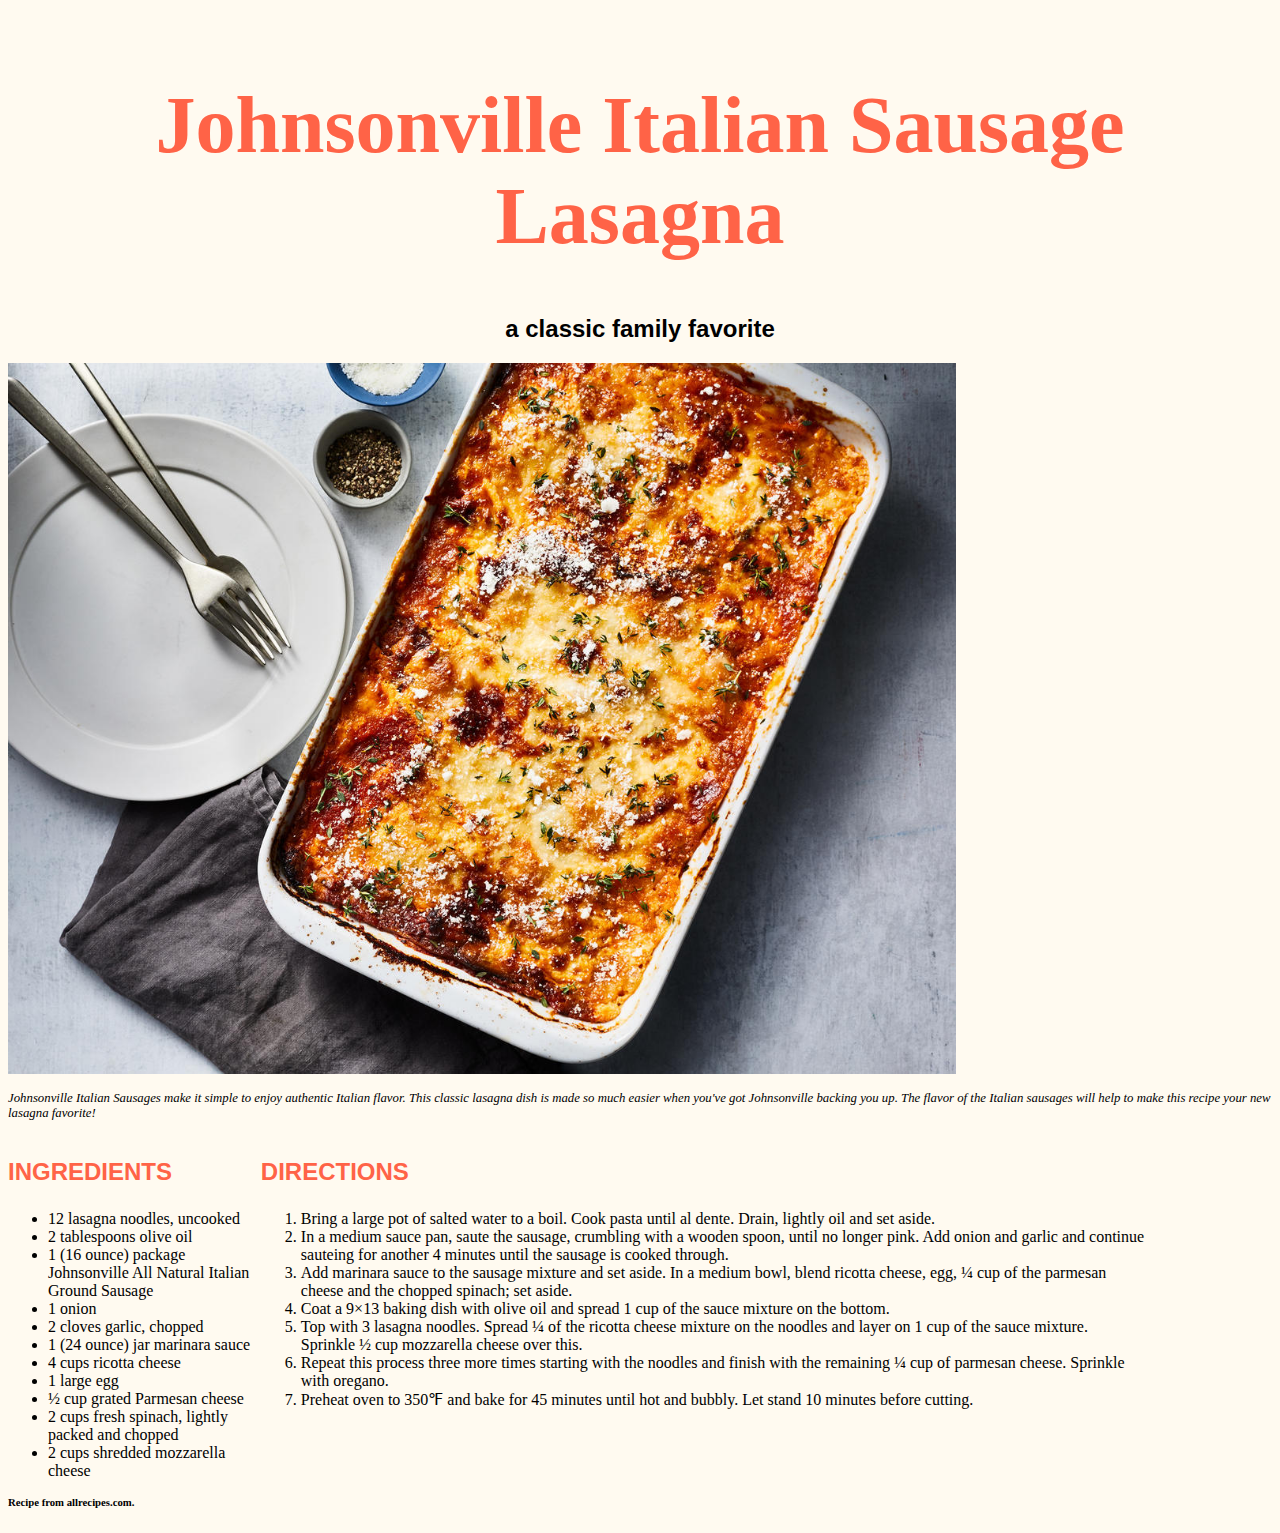
<file: grc338/lasagna/index.html>
<!doctype html>
<html>

<head>
	<meta charset="UTF-8">
	<meta name="viewport" content="width=device-width, initial-scale=1">
	<link rel="stylesheet" type="text/css" href="lasagnastyle.css" />
    <title>Johnsonville Italian Sausage Lasagna</title>
</head>
     
<body>

<div class="container">

		<header>

					<h1>Johnsonville Italian Sausage Lasagna</h1>

					<h2>A classic family favorite</h2>

		</header>
		
		<div class="intro">
		
				<div class="introimage">
						<img src="lasagna.jpg" alt="Lasagna on a plate.">
				</div>
						
				<p>Johnsonville Italian Sausages make it simple to enjoy authentic Italian flavor. This classic lasagna dish is made so much easier when you've got Johnsonville backing you up. The flavor of the Italian sausages will help to make this recipe your new lasagna favorite!</p>
    
    	</div><!--intro-->
    	
    	<div class="maincontent">
		
				<div class="ingredients">  
						<h3>Ingredients</h3>
						<ul>
								<li>12 lasagna noodles, uncooked</li>
								<li>2 tablespoons olive oil</li>
								<li>1 (16 ounce) package Johnsonville All Natural Italian Ground Sausage</li>
								<li>1 onion</li>
								<li>2 cloves garlic, chopped</li>
								<li>1 (24 ounce) jar marinara sauce</li>
								<li>4 cups ricotta cheese</li>
								<li>1 large egg</li>
								<li>&frac12; cup grated Parmesan cheese</li>
								<li>2 cups fresh spinach, lightly packed and chopped</li>
								<li>2 cups shredded mozzarella cheese</li>
						</ul>
				</div><!--ingredients-->

				<div class="directions">  

						<h3>Directions</h3>
						<ol>
								<li>Bring a large pot of salted water to a boil. Cook pasta until al dente. Drain, lightly oil and set aside.</li>
								<li>In a medium sauce pan, saute the sausage, crumbling with a wooden spoon, until no longer pink. Add onion and garlic and continue sauteing for another 4 minutes until the sausage is cooked through.</li>
								<li>Add marinara sauce to the sausage mixture and set aside. In a medium bowl, blend ricotta cheese, egg, &frac14; cup of the parmesan cheese and the chopped spinach; set aside.</li>
								<li>Coat a 9&times;13 baking dish with olive oil and spread 1 cup of the sauce mixture on the bottom.</li>
								<li>Top with 3 lasagna noodles. Spread &frac14; of the ricotta cheese mixture on the noodles and layer on 1 cup of the sauce mixture. Sprinkle &frac12; cup mozzarella cheese over this.</li>
								<li>Repeat this process three more times starting with the noodles and finish with the remaining &frac14; cup of parmesan cheese. Sprinkle with oregano.</li>
								<li>Preheat oven to 350&#8457; and bake for 45 minutes until hot and bubbly. Let stand 10 minutes before cutting.</li>
						</ol>
        	    </div><!--directions-->
    
    	</div><!--maincontent-->

	   <footer>    
		  <h6>Recipe from allrecipes.com.</h6>

	  </footer>  

</div><!--container-->
</body>     
</html>
</file>
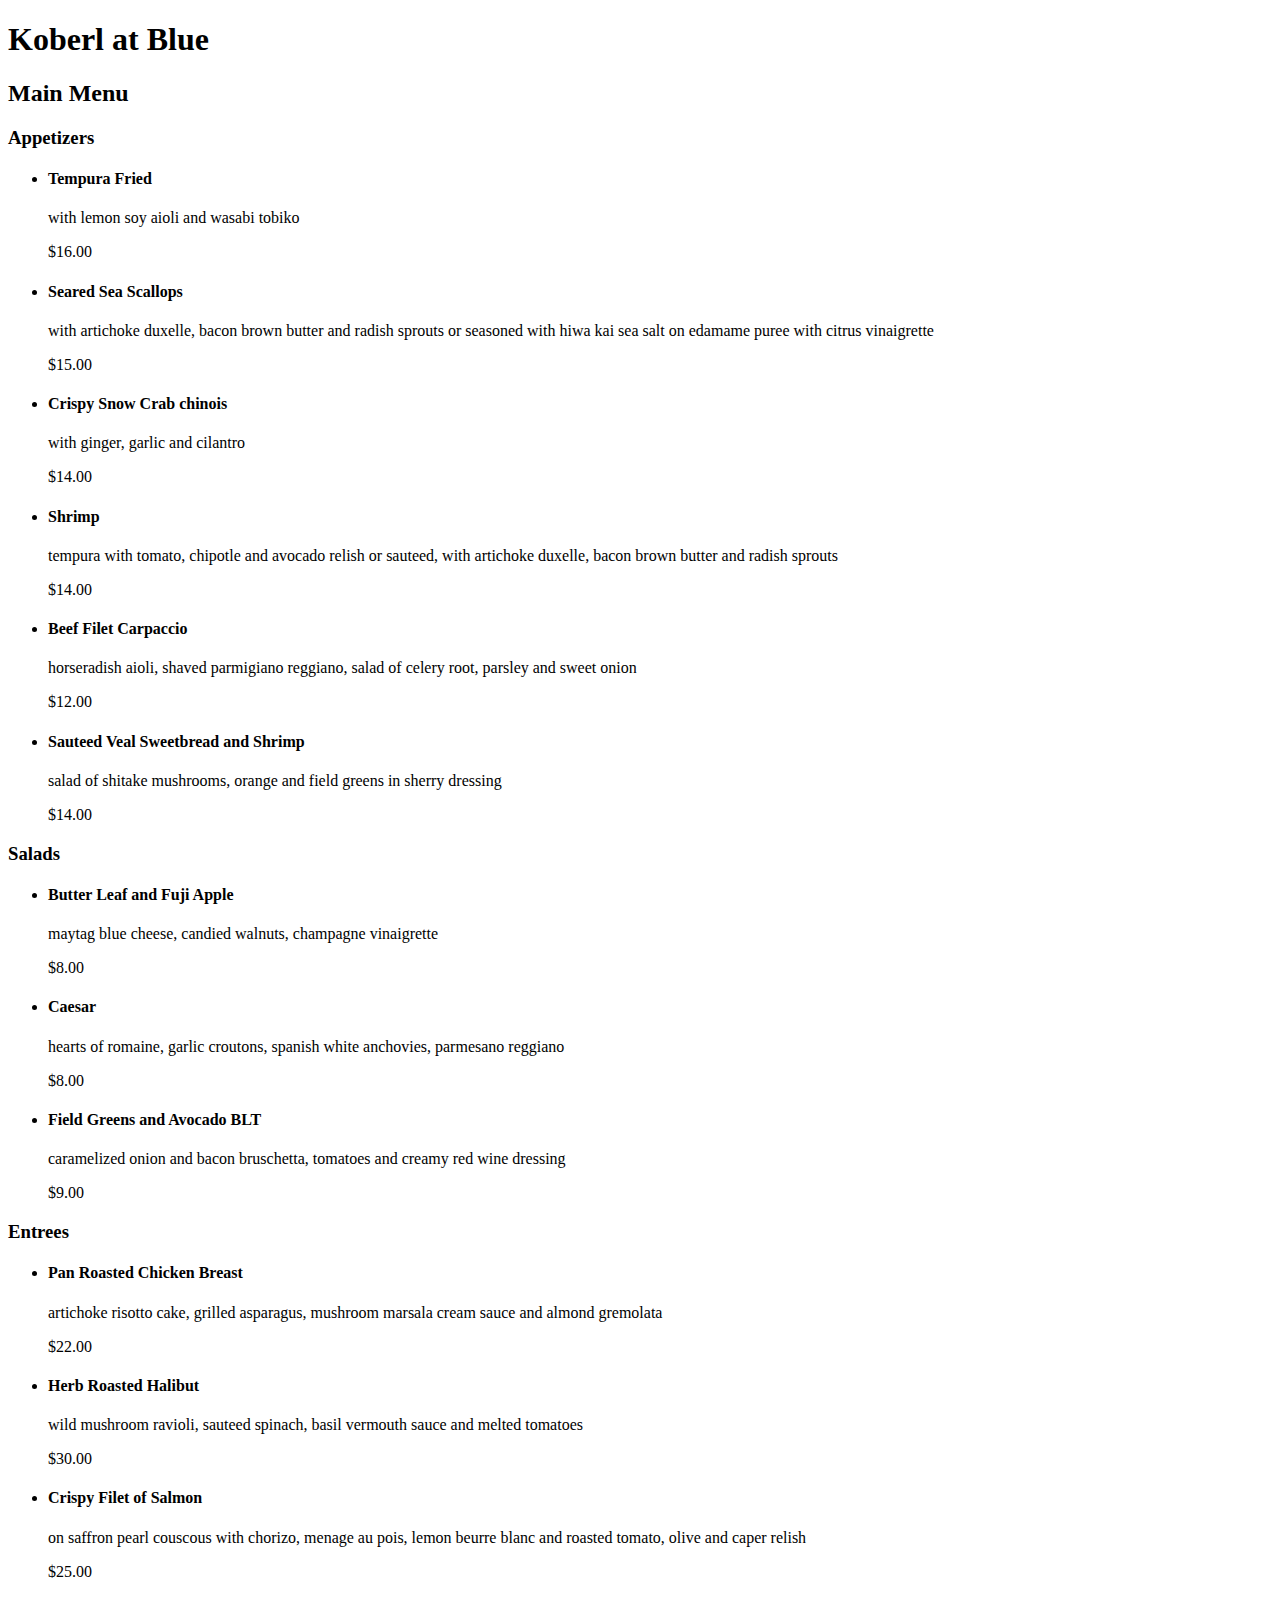
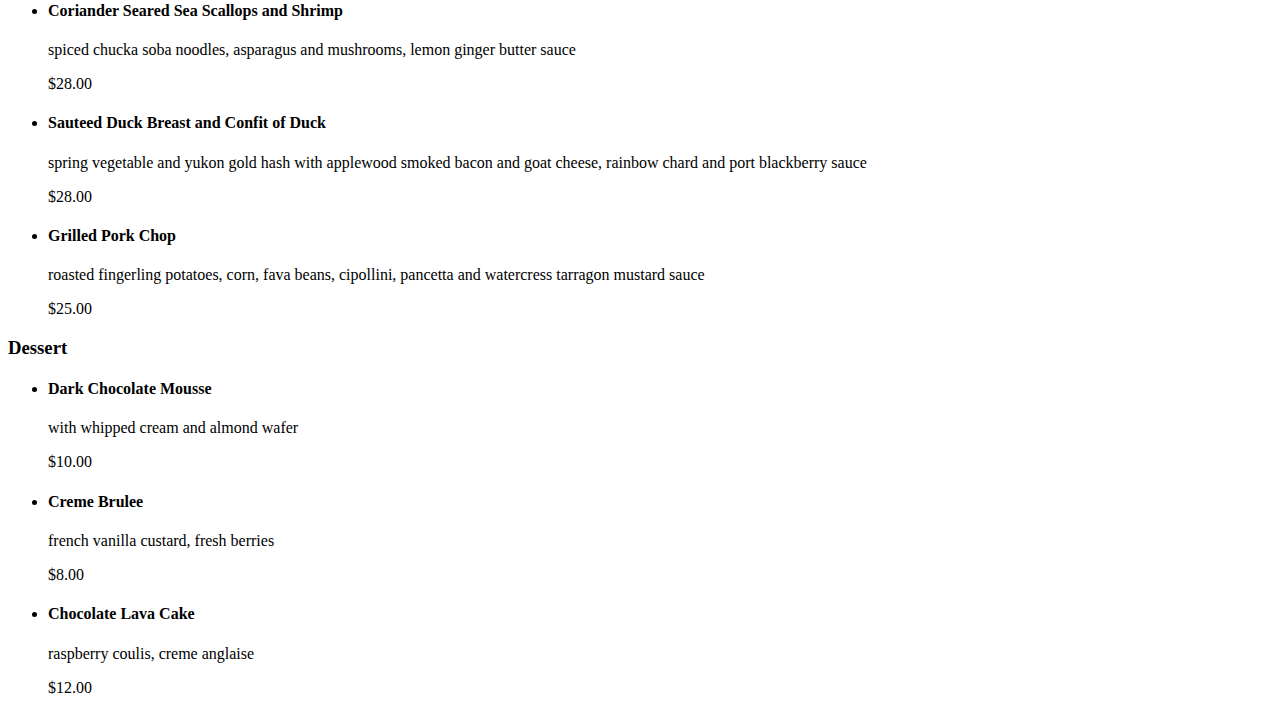
<file: grc338/restaurantmenu/index.html>
<!DOCTYPE HTML>

<html>

<head>
    <title> Restaurant Menu </title>

    <body>

        <h1>Koberl at Blue</h1>

        <h2>Main Menu</h2>

        <h3>Appetizers</h3>

        <ul>
            <li>

                <h4>Tempura Fried</h4>
                <p>with lemon soy aioli and wasabi tobiko</p>
                <p>$16.00</p>
            </li>
            <li>

                <h4>Seared Sea Scallops</h4>

                <p>with artichoke duxelle, bacon brown butter and radish sprouts or seasoned with hiwa kai sea salt on edamame puree with citrus vinaigrette</p>
                <p>$15.00</p>
            </li>
            <li>
                <h4>Crispy Snow Crab chinois</h4>

                <p>with ginger, garlic and cilantro</p>
                <p>$14.00</p>
            </li>
            <li>
                <h4>Shrimp</h4>

                <p>tempura with tomato, chipotle and avocado relish or sauteed, with artichoke duxelle, bacon brown butter and radish sprouts</p>
                <p>$14.00</p>
            </li>
            <li>
                <h4>Beef Filet Carpaccio</h4>

                <p>horseradish aioli, shaved parmigiano reggiano, salad of celery root, parsley and sweet onion</p>
                <p>$12.00</p>
            </li>
            <li>

                <h4>Sauteed Veal Sweetbread and Shrimp</h4>

                <p>salad of shitake mushrooms, orange and field greens in sherry dressing</p>

                <p>$14.00</p>
            </li>
        </ul>

        <h3>Salads</h3>
        <ul>
            <li>
                <h4>Butter Leaf and Fuji Apple</h4>

                <p>maytag blue cheese, candied walnuts, champagne vinaigrette</p>
                <p>$8.00</p>
            </li>
            <li>

                <h4>Caesar</h4>

                <p>hearts of romaine, garlic croutons, spanish white anchovies, parmesano reggiano</p>
                <p>$8.00</p>
            </li>
            <li>
                <h4>Field Greens and Avocado BLT</h4>

                <p>caramelized onion and bacon bruschetta, tomatoes and creamy red wine dressing
                </p>
                <p>$9.00</p>
            </li>
        </ul>

        <h3>Entrees</h3>
        <ul>
            <li>
                <h4>Pan Roasted Chicken Breast</h4>

                <p>artichoke risotto cake, grilled asparagus, mushroom marsala cream sauce and almond gremolata</p>
                <p>$22.00</p>
            </li>
            <li>
                <h4>Herb Roasted Halibut</h4>
                <p>wild mushroom ravioli, sauteed spinach, basil vermouth sauce and melted tomatoes</p>
                <p>$30.00</p>
            </li>
            <li>
                <h4>Crispy Filet of Salmon</h4>
                <p>on saffron pearl couscous with chorizo, menage au pois, lemon beurre blanc and roasted tomato, olive and caper relish</p>
                <p>$25.00</p>
            </li>
            <li>
                <h4>Coriander Seared Sea Scallops and Shrimp</h4>
                <p>spiced chucka soba noodles, asparagus and mushrooms, lemon ginger butter sauce</p>
                <p>$28.00</p>
            </li>
            <li>

                <h4>Sauteed Duck Breast and Confit of Duck</h4>

                <p>spring vegetable and yukon gold hash with applewood smoked bacon and goat cheese, rainbow chard and port blackberry sauce</p>
                <p>$28.00</p>

            </li>
            <li>
                <h4>Grilled Pork Chop</h4>

                <p>roasted fingerling potatoes, corn, fava beans, cipollini, pancetta and watercress tarragon mustard sauce</p>
                <p>$25.00</p>
            </li>
        </ul>

        <h3>Dessert</h3>
        <ul>
            <li>

                <h4>Dark Chocolate Mousse</h4>
                <p>with whipped cream and almond wafer</p>
                <p>$10.00</p>
            </li>
            <li>
                <h4>Creme Brulee</h4>
                <p>french vanilla custard, fresh berries</p>
                <p>$8.00</p>
            </li>
            <li>
                <h4>Chocolate Lava Cake</h4>
                <p>raspberry coulis, creme anglaise</p>
                <p>$12.00</p>
            </li>
        </ul>

    </body>

</head>

</html>
</file>
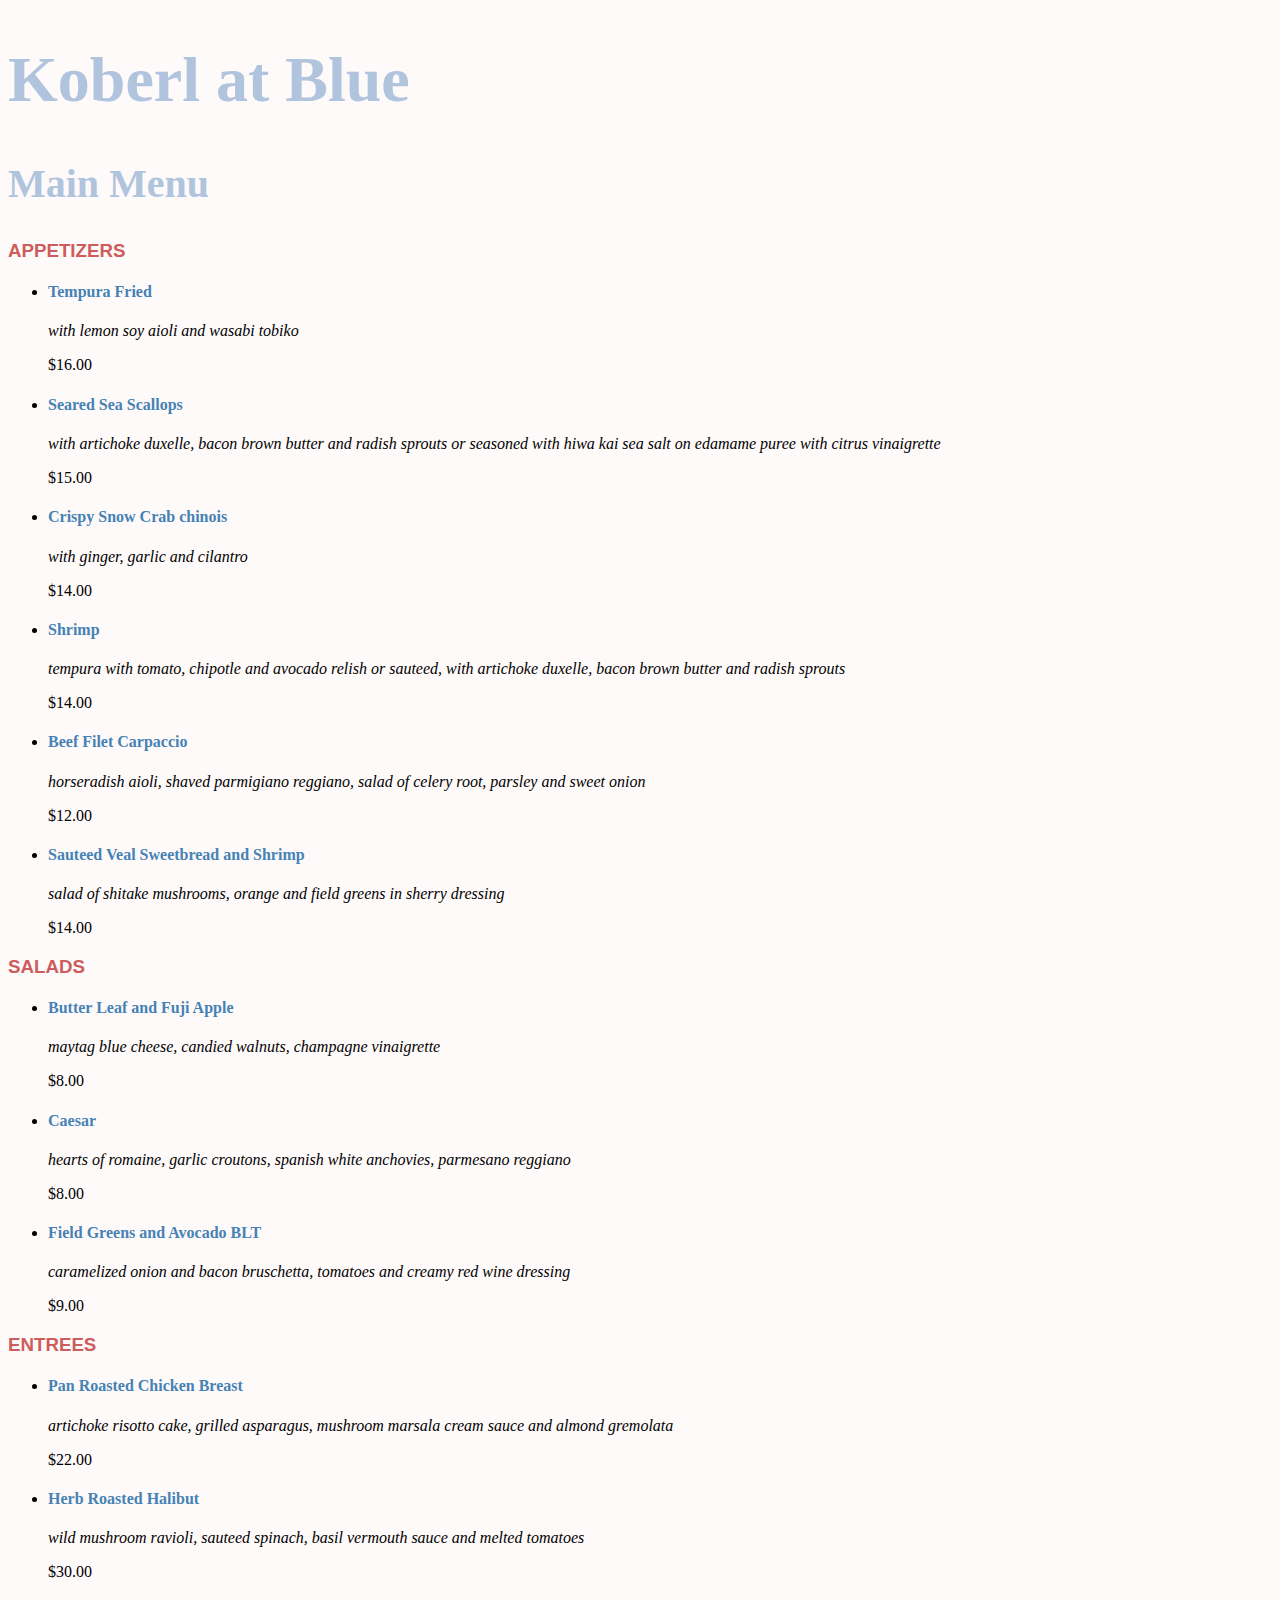
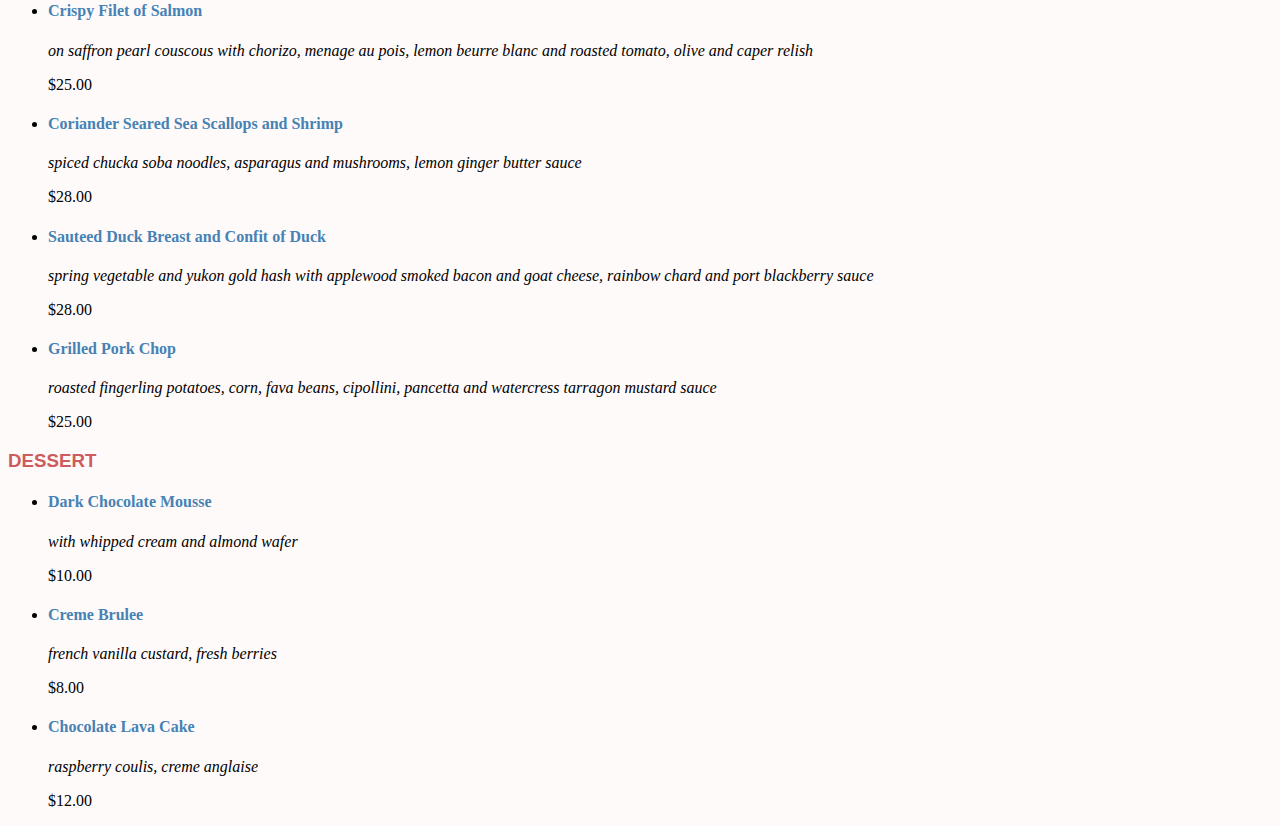
<file: grc338/restaurantmenucss/index.html>
<!DOCTYPE HTML>

<html>

<head>
    <meta name="viewport" content="width=device‑width, initial‑scale=1.0">
<link rel="stylesheet" type="text/css" href="style.css">
	<title> Restaurant Menu </title>
</head>

<body>

    <h1>Koberl at Blue</h1>

    <h2>Main Menu</h2>

    <h3>Appetizers</h3>

    <ul>
        <li>

            <h4>Tempura Fried</h4>
            <p><span class="description">with lemon soy aioli and wasabi tobiko</span></p>
            <p>$16.00</p>
        </li>
        <li>

            <h4>Seared Sea Scallops</h4>

            <p><span class="description">with artichoke duxelle, bacon brown butter and radish sprouts or seasoned with hiwa kai sea salt on edamame puree with citrus vinaigrette</span></p>
            <p>$15.00</p>
        </li>
        <li>
            <h4>Crispy Snow Crab chinois</h4>

            <p><span class="description">with ginger, garlic and cilantro</span></p>
            <p>$14.00</p>
        </li>
        <li>
            <h4>Shrimp</h4>

            <p><span class="description">tempura with tomato, chipotle and avocado relish or sauteed, with artichoke duxelle, bacon brown butter and radish sprouts</span></p>
            <p>$14.00</p>
        </li>
        <li>
            <h4>Beef Filet Carpaccio</h4>

            <p><span class="description">horseradish aioli, shaved parmigiano reggiano, salad of celery root, parsley and sweet onion</span></p>
            <p>$12.00</p>
        </li>
        <li>

            <h4>Sauteed Veal Sweetbread and Shrimp</h4>

            <p><span class="description">salad of shitake mushrooms, orange and field greens in sherry dressing</span></p>

            <p>$14.00</p>
        </li>
    </ul>

    <h3>Salads</h3>
    <ul>
        <li>
            <h4>Butter Leaf and Fuji Apple</h4>

            <p><span class="description">maytag blue cheese, candied walnuts, champagne vinaigrette</span></p>
            <p>$8.00</p>
        </li>
        <li>

            <h4>Caesar</h4>

            <p><span class="description">hearts of romaine, garlic croutons, spanish white anchovies, parmesano reggiano</span></p>
            <p>$8.00</p>
        </li>
        <li>
            <h4>Field Greens and Avocado BLT</h4>

            <p><span class="description">caramelized onion and bacon bruschetta, tomatoes and creamy red wine dressing</span>
            </p>
            <p>$9.00</p>
        </li>
    </ul>

    <h3>Entrees</h3>
    <ul>
        <li>
            <h4>Pan Roasted Chicken Breast</h4>

            <p><span class="description">artichoke risotto cake, grilled asparagus, mushroom marsala cream sauce and almond gremolata</span></p>
            <p>$22.00</p>
        </li>
        <li>
            <h4>Herb Roasted Halibut</h4>
            <p><span class="description">wild mushroom ravioli, sauteed spinach, basil vermouth sauce and melted tomatoes</span></p>
            <p>$30.00</p>
        </li>
        <li>
            <h4>Crispy Filet of Salmon</h4>
            <p><span class="description">on saffron pearl couscous with chorizo, menage au pois, lemon beurre blanc and roasted tomato, olive and caper relish</span></p>
            <p>$25.00</p>
        </li>
        <li>
            <h4>Coriander Seared Sea Scallops and Shrimp</h4>
            <p><span class="description">spiced chucka soba noodles, asparagus and mushrooms, lemon ginger butter sauce</span></p>
            <p>$28.00</p>
        </li>
        <li>

            <h4>Sauteed Duck Breast and Confit of Duck</h4>

            <p><span class="description">spring vegetable and yukon gold hash with applewood smoked bacon and goat cheese, rainbow chard and port blackberry sauce</span></p>
            <p>$28.00</p>

        </li>
        <li>
            <h4>Grilled Pork Chop</h4>

            <p><span class="description">roasted fingerling potatoes, corn, fava beans, cipollini, pancetta and watercress tarragon mustard sauce</span></p>
            <p>$25.00</p>
        </li>
    </ul>

    <h3>Dessert</h3>
    <ul>
        <li>

            <h4>Dark Chocolate Mousse</h4>
            <p><span class="description">with whipped cream and almond wafer</span></p>
            <p>$10.00</p>
        </li>
        <li>
            <h4>Creme Brulee</h4>
            <p><span class="description">french vanilla custard, fresh berries</span></p>
            <p>$8.00</p>
        </li>
        <li>
            <h4>Chocolate Lava Cake</h4>
            <p><span class="description">raspberry coulis, creme anglaise</span></p>
            <p>$12.00</p>
        </li>
    </ul>

</body>

</html>
</file>
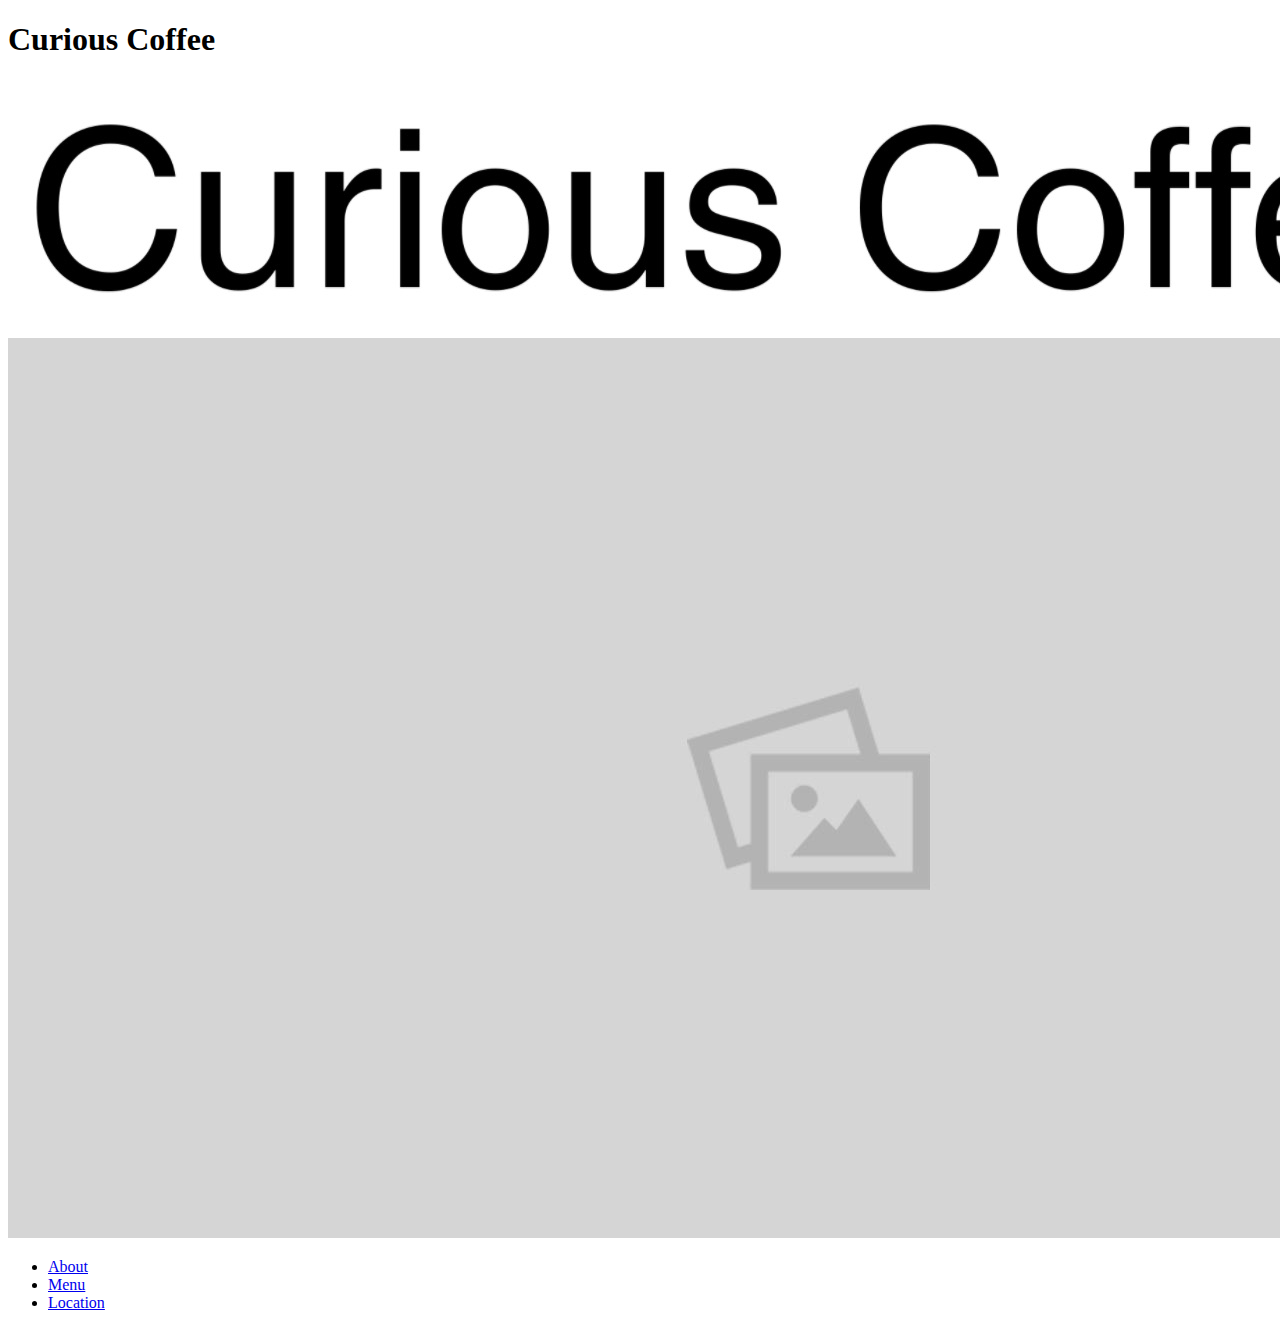
<file: grc338/website-content-hierarchy/index.html>
<!DOCTYPE html>
<html>
    <head>
        <meta charset="UTF-8" />
        <meta name="viewport" content="width=device-width, initial-scale=1" />
        <link rel="stylesheet" type="text/css" href="style.css" />
        <title>Curious Coffee</title>
    </head>
    <body>
        <header>
            <h1>Curious Coffee</h1>
            <a href="home.html"><img src="curiouscoffeelogo.jpg" /></a>
            <img src="interior.jpg" alt="main room inside Curious Coffee looking from the entrance door." />
            <nav>
                <ul>
                    <li><a href="about.html">About</a></li>
                    <li><a href="menu.html">Menu</a></li>
                    <li><a href="location.html">Location</a></li>
                </ul>
            </nav>
        </header>
    </body>
</html>
</file>
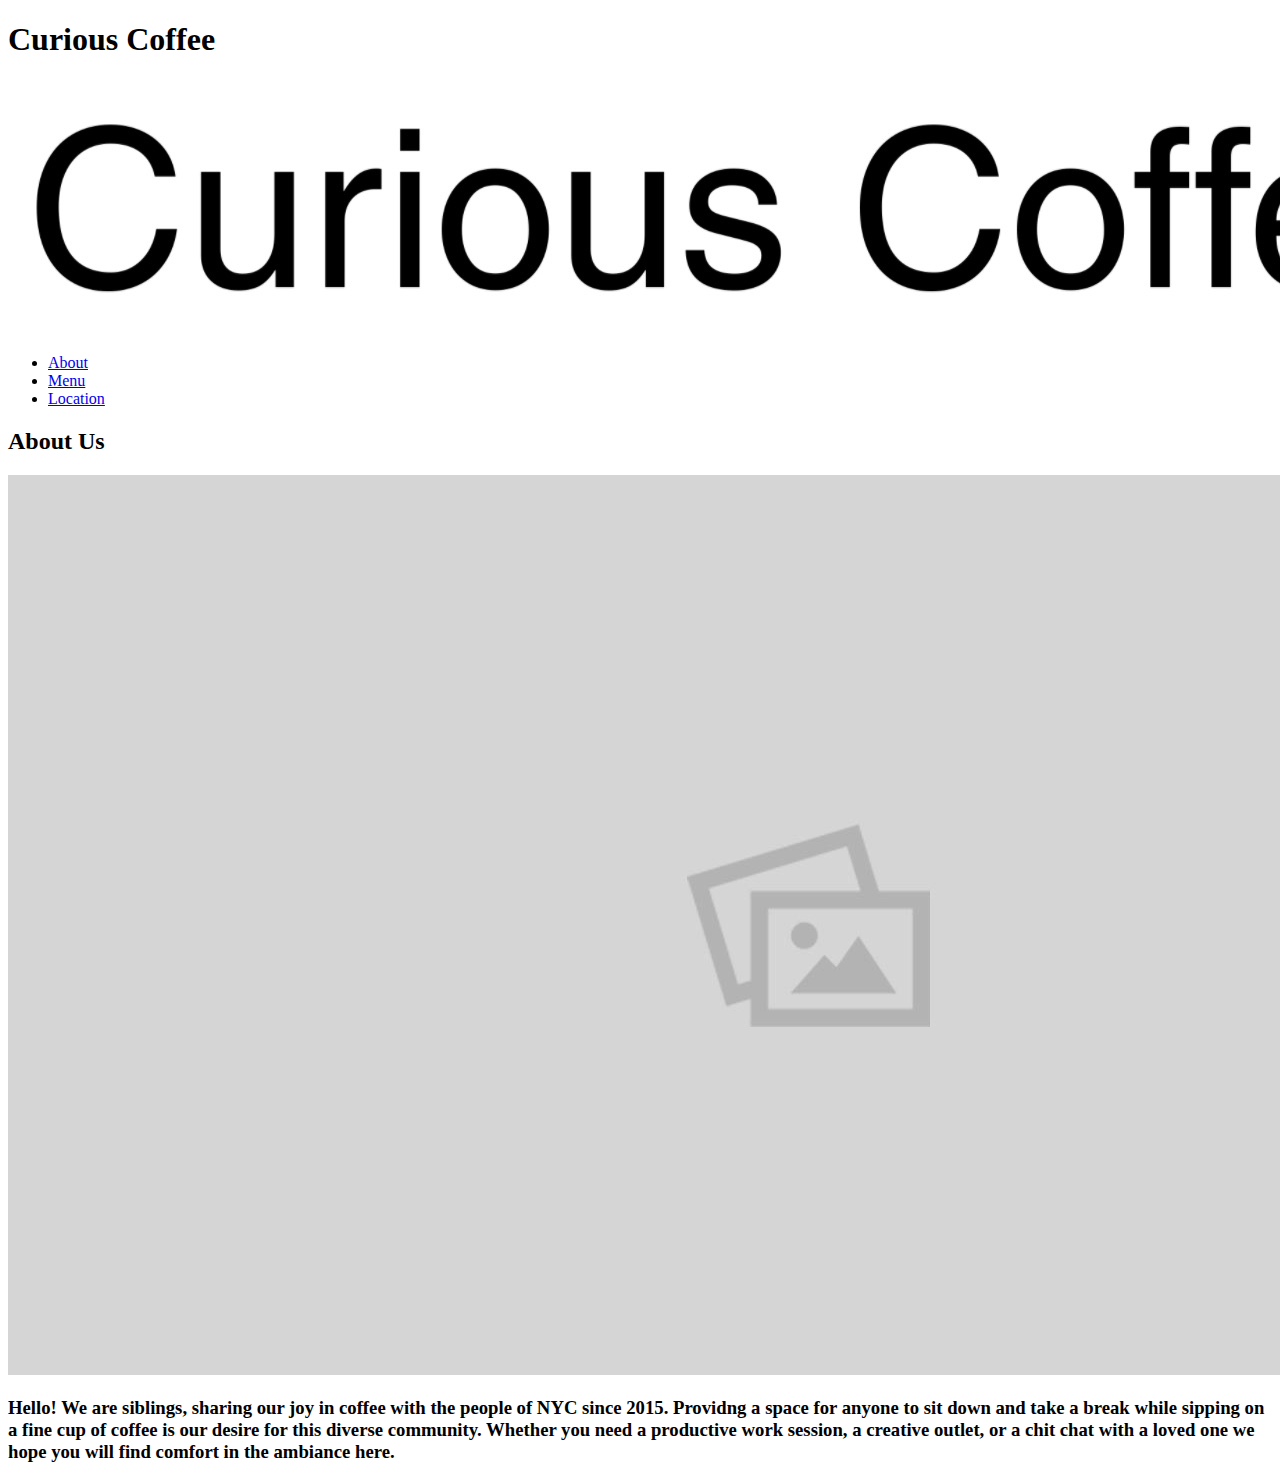
<file: grc338/website-content-hierarchy/about.html>
<!DOCTYPE html>
<html>
    <head>
        <meta charset="UTF-8" />
        <meta name="viewport" content="width=device-width, initial-scale=1" />
        <link rel="stylesheet" type="text/css" href="style.css" />
        <title>About</title>
    </head>
    <body>
        <h1>Curious Coffee</h1>
        <a href="index.html"><img src="curiouscoffeelogo.jpg" /></a>
        <nav>
            <ul>
                <li><a href="about.html">About</a></li>
                <li><a href="menu.html">Menu</a></li>
                <li><a href="location.html">Location</a></li>
            </ul>
        </nav>
        <h2>About Us</h2>
        <img src="siblings.jpg" alt="Curious Coffee owners Ben and Leslie posing together." />
        <h3>
            Hello! We are siblings, sharing our joy in coffee with the people of NYC since 2015. Providng a space for anyone to sit down and take a break while sipping on a fine cup of coffee is our desire for this diverse community.
            Whether you need a productive work session, a creative outlet, or a chit chat with a loved one we hope you will find comfort in the ambiance here.
        </h3>
    </body>
</html>
</file>
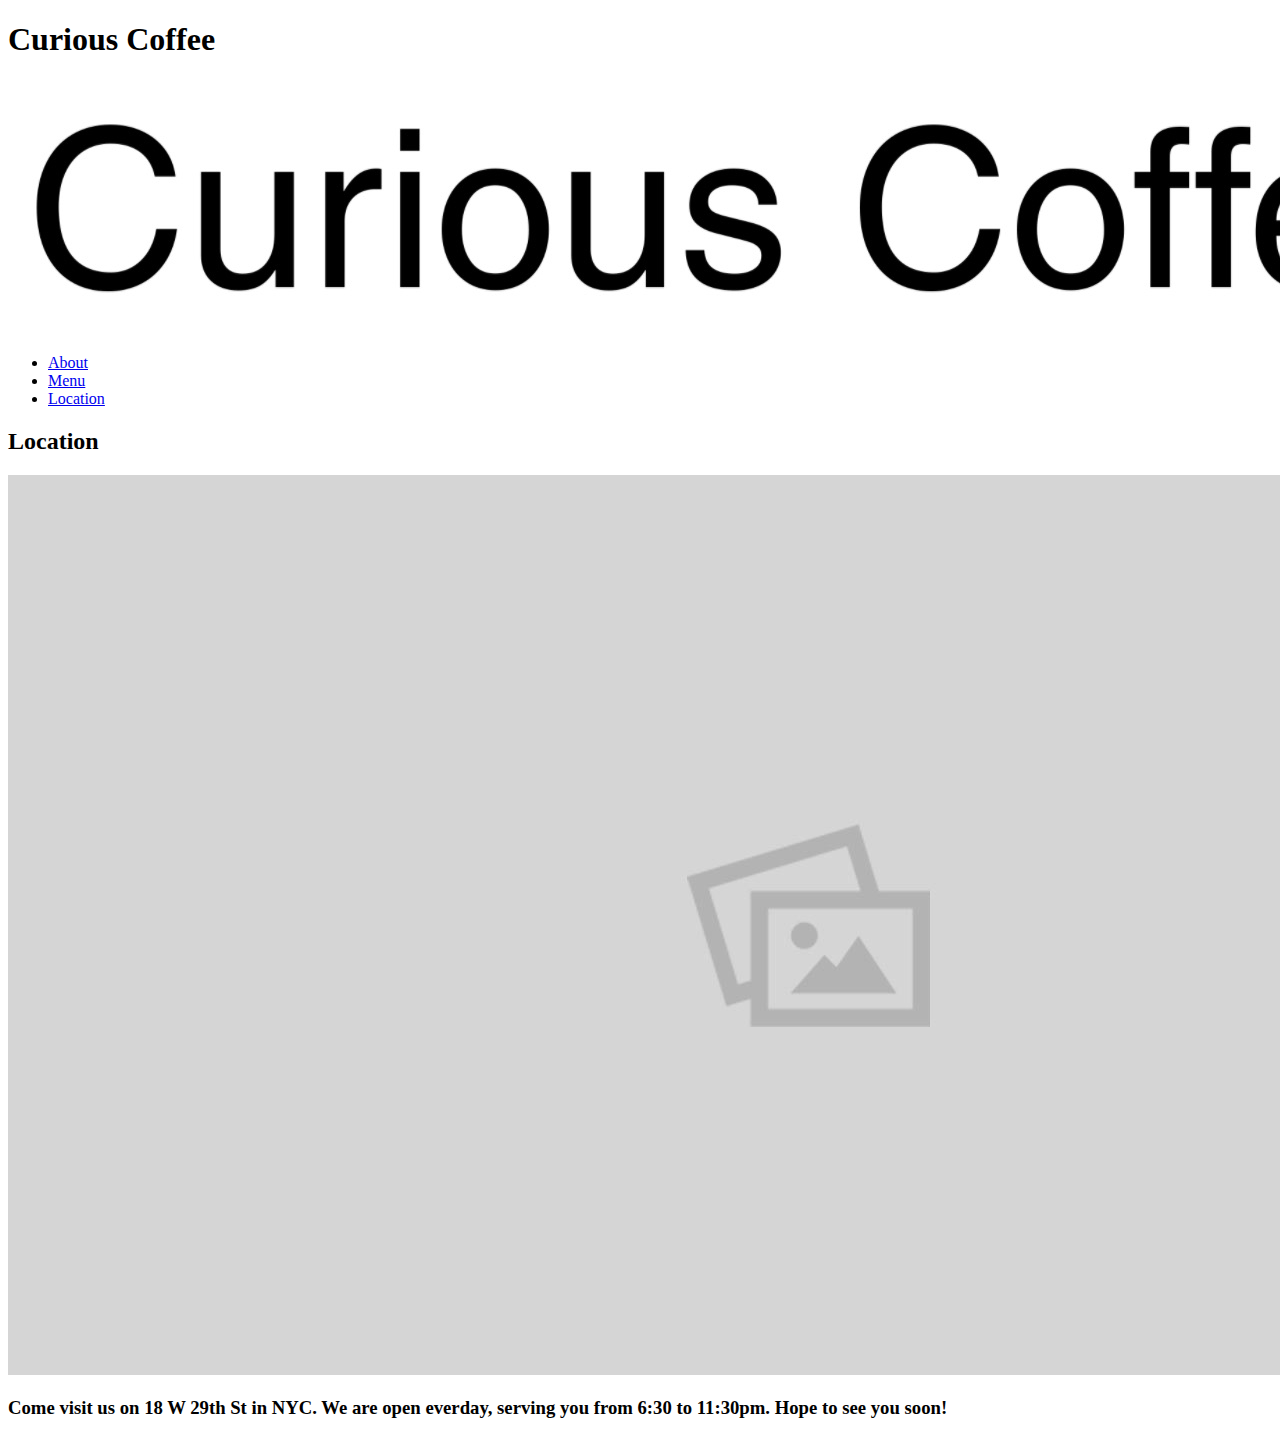
<file: grc338/website-content-hierarchy/location.html>
<!DOCTYPE html>
<html>
    <head>
        <meta charset="UTF-8" />
        <meta name="viewport" content="width=device-width, initial-scale=1" />
        <link rel="stylesheet" type="text/css" href="style.css" />
        <title>Location</title>
    </head>
    <body>
        <h1>Curious Coffee</h1>
        <a href="index.html"><img src="curiouscoffeelogo.jpg" /></a>
        <nav>
            <ul>
                <li><a href="about.html">About</a></li>
                <li><a href="menu.html">Menu</a></li>
                <li><a href="location.html">Location</a></li>
            </ul>
        </nav>
        <h2>Location</h2>
        <img src="building.jpg" alt="exterior of the brick Curious Coffee building" />
        <h3>Come visit us on 18 W 29th St in NYC. We are open everday, serving you from 6:30 to 11:30pm. Hope to see you soon!</h3>
    </body>
</html>
</file>
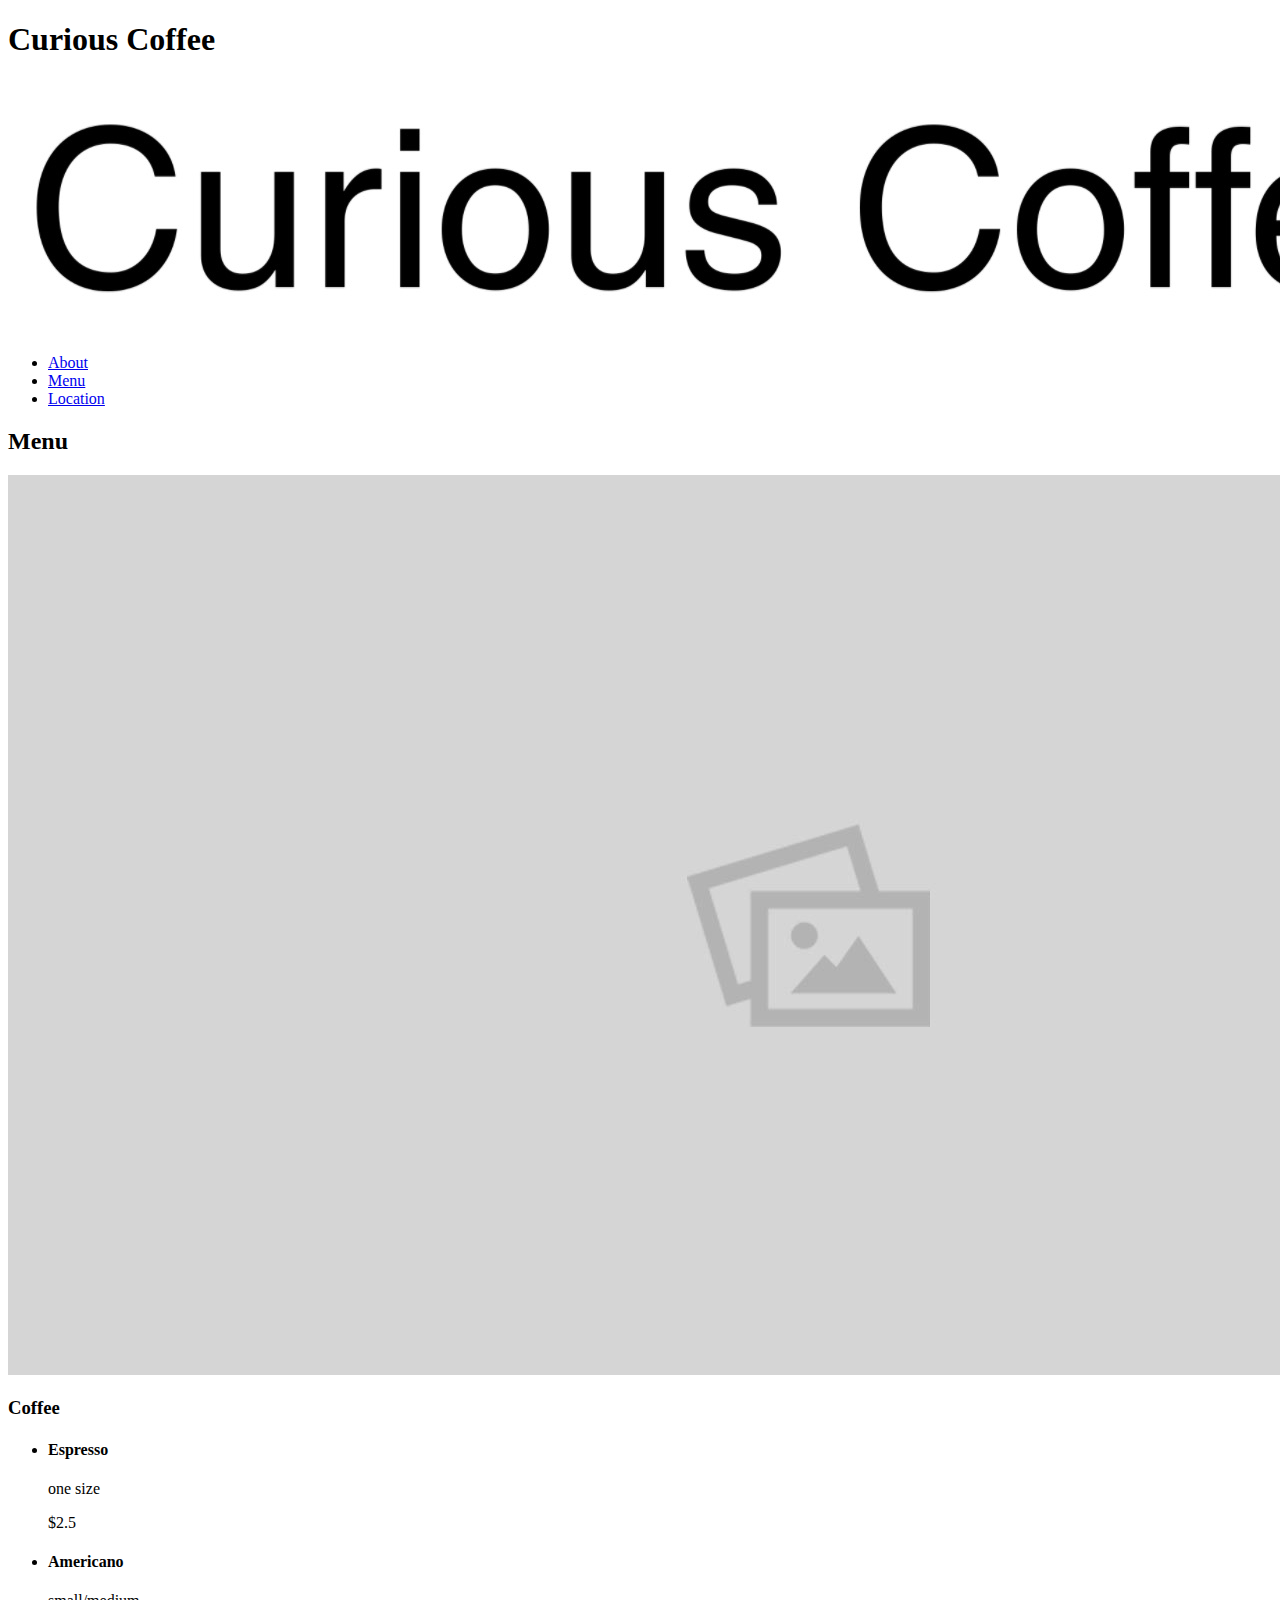
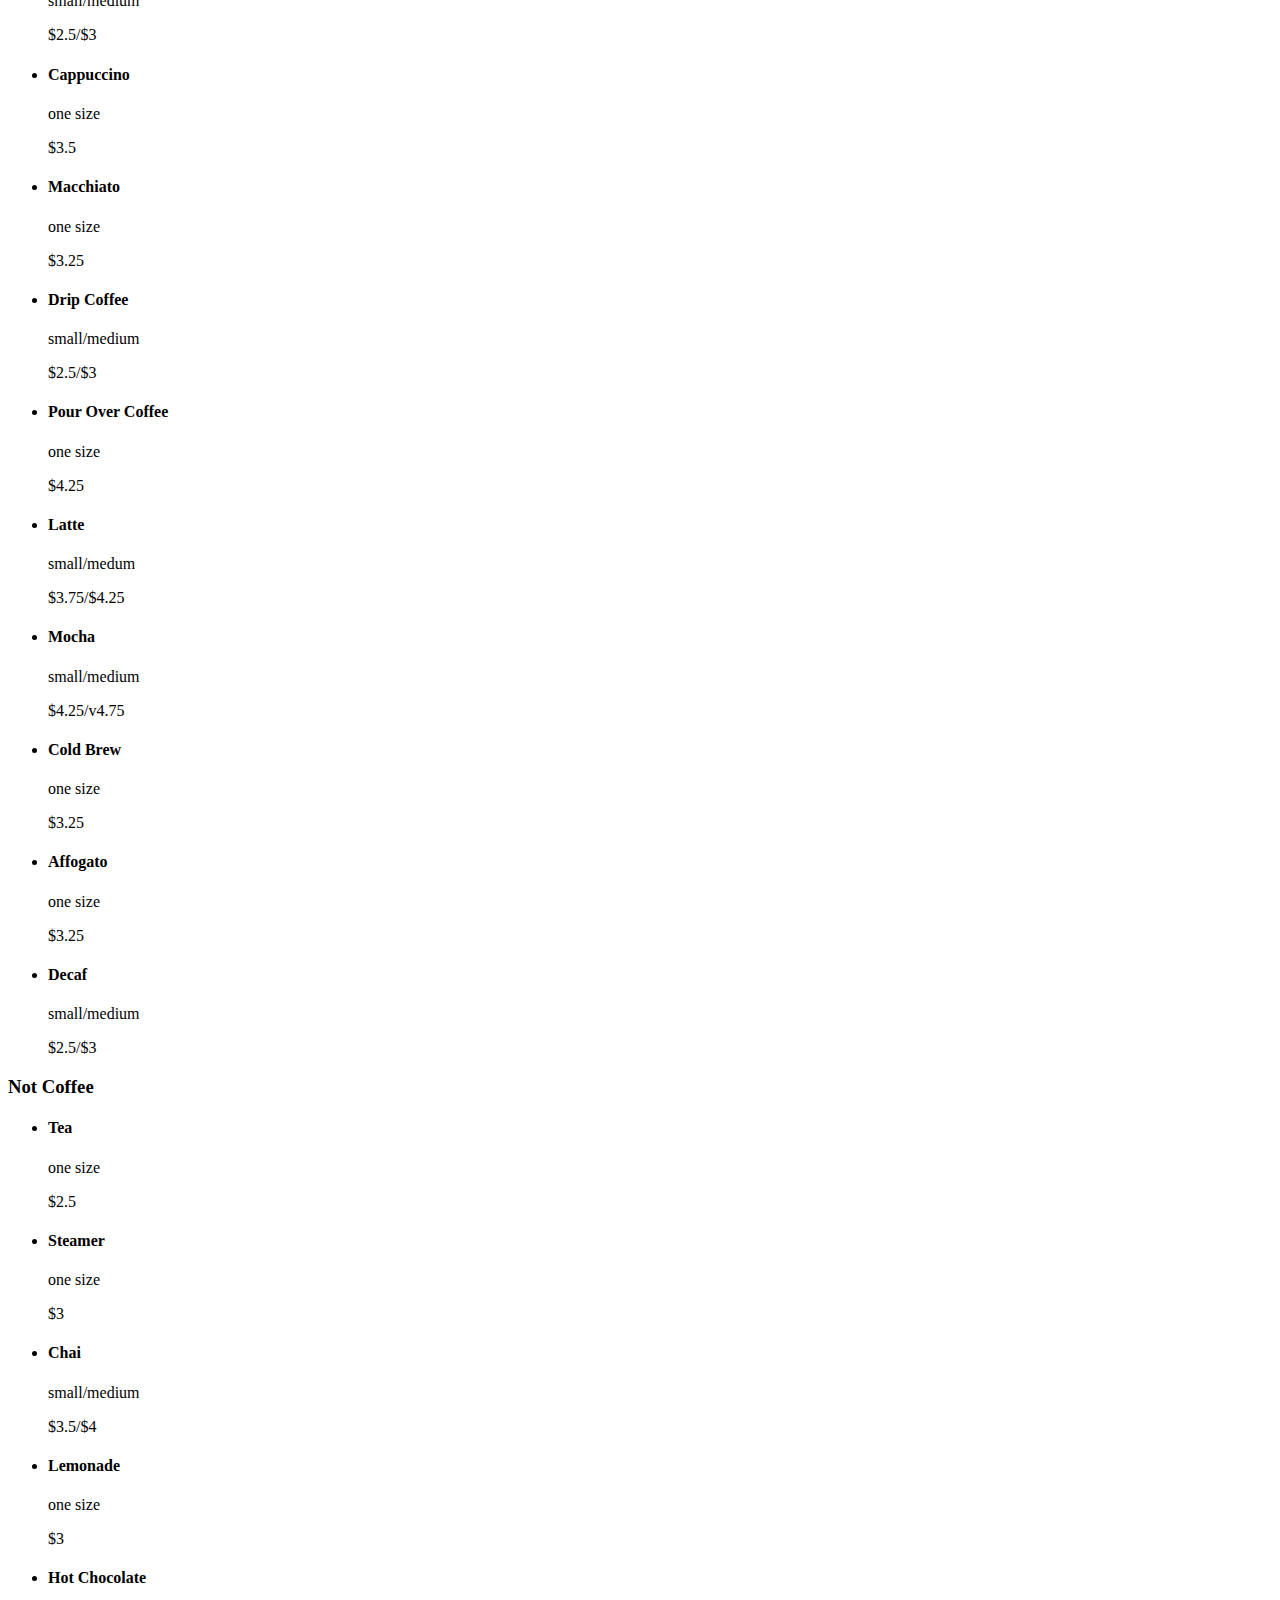
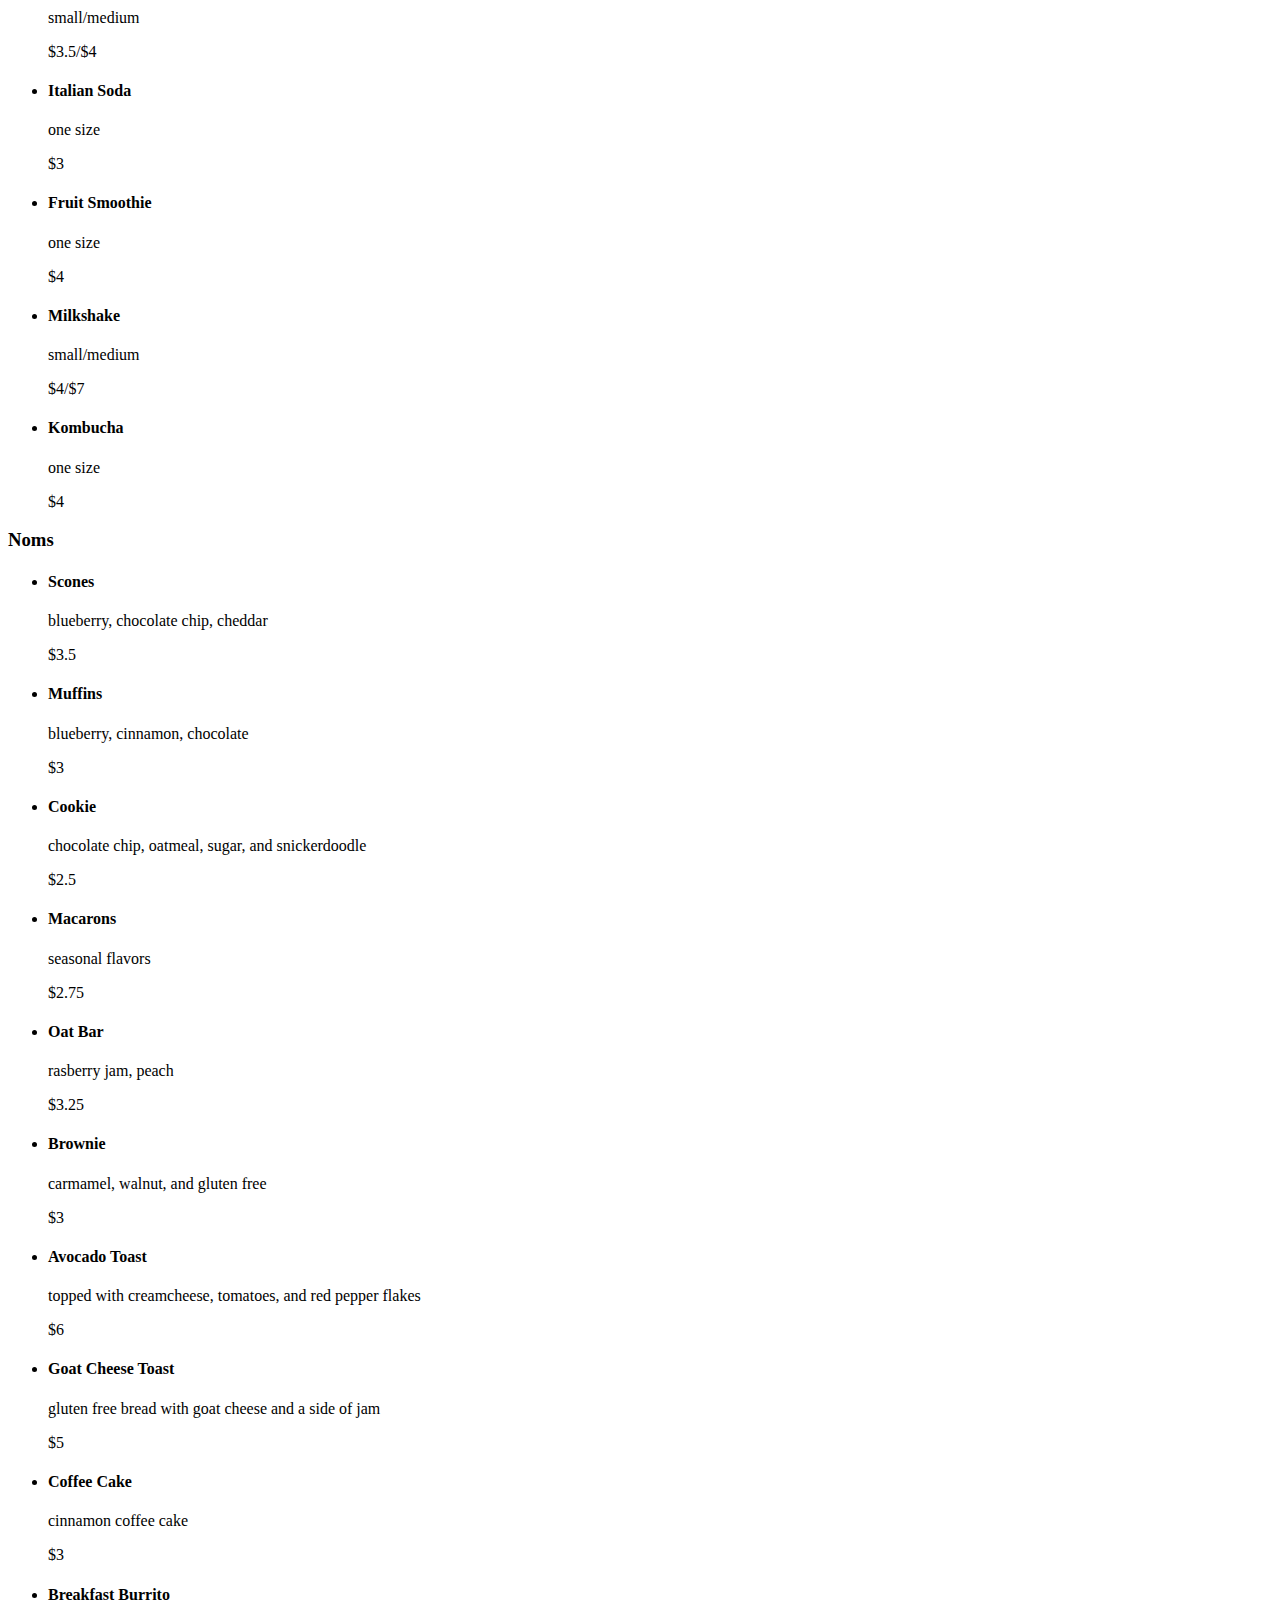
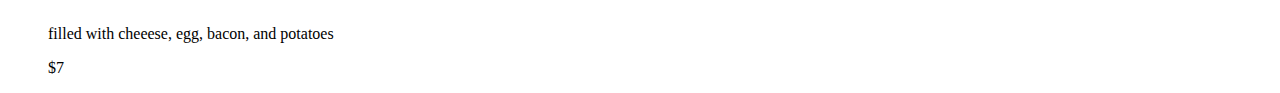
<file: grc338/website-content-hierarchy/menu.html>
<!DOCTYPE html>
<html>
    <head>
        <meta charset="UTF-8" />
        <meta name="viewport" content="width=device-width, initial-scale=1" />
        <link rel="stylesheet" type="text/css" href="style.css" />
        <title>Menu</title>
    </head>
    <body>
        <h1>Curious Coffee</h1>
        <a href="index.html"><img src="curiouscoffeelogo.jpg" /></a>
        <nav>
            <ul>
                <li><a href="about.html">About</a></li>
                <li><a href="menu.html">Menu</a></li>
                <li><a href="location.html">Location</a></li>
            </ul>
        </nav>
        <h2>Menu</h2>
        <img src="foodspread.jpg" alt="one iced coffee and a cappuccino next to a plate of baked goods on table" />

        <h3>Coffee</h3>

        <ul>
            <li>
                <h4>Espresso</h4>
                <p>one size</p>
                <p>$2.5</p>
            </li>
            <li>
                <h4>Americano</h4>
                <p>small/medium</p>
                <p>$2.5/$3</p>
            </li>
            <li>
                <h4>Cappuccino</h4>
                <p>one size</p>
                <p>$3.5</p>
            </li>
            <li>
                <h4>Macchiato</h4>
                <p>one size</p>
                <p>$3.25</p>
            </li>
            <li>
                <h4>Drip Coffee</h4>
                <p>small/medium</p>
                <p>$2.5/$3</p>
            </li>
            <li>
                <h4>Pour Over Coffee</h4>
                <p>one size</p>
                <p>$4.25</p>
            </li>
            <li>
                <h4>Latte</h4>
                <p>small/medum</p>
                <p>$3.75/$4.25</p>
            </li>
            <li>
                <h4>Mocha</h4>
                <p>small/medium</p>
                <p>$4.25/v4.75</p>
            </li>
            <li>
                <h4>Cold Brew</h4>
                <p>one size</p>
                <p>$3.25</p>
            </li>
            <li>
                <h4>Affogato</h4>
                <p>one size</p>
                <p>$3.25</p>
            </li>
            <li>
                <h4>Decaf</h4>
                <p>small/medium</p>
                <p>$2.5/$3</p>
            </li>
        </ul>

        <h3>Not Coffee</h3>

        <ul>
            <li>
                <h4>Tea</h4>
                <p>one size</p>
                <p>$2.5</p>
            </li>
            <li>
                <h4>Steamer</h4>
                <p>one size</p>
                <p>$3</p>
            </li>
            <li>
                <h4>Chai</h4>
                <p>small/medium</p>
                <p>$3.5/$4</p>
            </li>
            <li>
                <h4>Lemonade</h4>
                <p>one size</p>
                <p>$3</p>
            </li>
            <li>
                <h4>Hot Chocolate</h4>
                <p>small/medium</p>
                <p>$3.5/$4</p>
            </li>
            <li>
                <h4>Italian Soda</h4>
                <p>one size</p>
                <p>$3</p>
            </li>
            <li>
                <h4>Fruit Smoothie</h4>
                <p>one size</p>
                <p>$4</p>
            </li>
            <li>
                <h4>Milkshake</h4>
                <p>small/medium</p>
                <p>$4/$7</p>
            </li>
            <li>
                <h4>Kombucha</h4>
                <p>one size</p>
                <p>$4</p>
            </li>
        </ul>

        <h3>Noms</h3>

        <ul>
            <li>
                <h4>Scones</h4>
                <p>blueberry, chocolate chip, cheddar</p>
                <p>$3.5</p>
            </li>
            <li>
                <h4>Muffins</h4>
                <p>blueberry, cinnamon, chocolate</p>
                <p>$3</p>
            </li>
            <li>
                <h4>Cookie</h4>
                <p>chocolate chip, oatmeal, sugar, and snickerdoodle</p>
                <p>$2.5</p>
            </li>
            <li>
                <h4>Macarons</h4>
                <p>seasonal flavors</p>
                <p>$2.75</p>
            </li>
            <li>
                <h4>Oat Bar</h4>
                <p>rasberry jam, peach</p>
                <p>$3.25</p>
            </li>
            <li>
                <h4>Brownie</h4>
                <p>carmamel, walnut, and gluten free</p>
                <p>$3</p>
            </li>
            <li>
                <h4>Avocado Toast</h4>
                <p>topped with creamcheese, tomatoes, and red pepper flakes</p>
                <p>$6</p>
            </li>
            <li>
                <h4>Goat Cheese Toast</h4>
                <p>gluten free bread with goat cheese and a side of jam</p>
                <p>$5</p>
            </li>
            <li>
                <h4>Coffee Cake</h4>
                <p>cinnamon coffee cake</p>
                <p>$3</p>
            </li>
            <li>
                <h4>Breakfast Burrito</h4>
                <p>filled with cheeese, egg, bacon, and potatoes</p>
                <p>$7</p>
            </li>
        </ul>
    </body>
</html>
</file>
<file: grc338/lasagna/lasagnastyle.css>
/*CSS DOCUMENT*/

img {
    width: 75%;
}

div.intro {
    font-size: 0.8em;
    font-style: italic;
}

div.ingredients {
    float: left;
    width: 20%;
}

div.directions {
    width: 70%;
    float: left;
}

h1 {
    font-size: 5em;
    color: rgb(255, 99, 71);
    text-align: center;
}

h2 {
    text-transform: lowercase;
    font-family: sans-serif;
    text-align: center;
}

h3 {
    text-transform: uppercase;
    font-family: sans-serif;
    font-size: 1.5em;
    color: rgb(255, 99, 71);
}

body {
    background-color: rgb(255, 250, 240);
}

footer {
    float: none;
    clear: both;
}
</file>
<file: grc338/restaurantmenucss/style.css>
/* CSS DOCUMENT*/

h1 {
    color: rgb(176, 196, 222);
    font-size: 4em;
}

h2 {
    font-size: 2.5em;
    color: rgb(176, 196, 222);
}

h3 {
    color: rgb(205, 92, 92);
    font-family: sans-serif;
    text-transform: uppercase;
}

h4 {
    color: rgb(70, 130, 180);
    font-size: 1em;
}

body {
    background-color: rgb(255, 250, 250);
}

.description {
    font-style: italic
}
</file>
<file: grc338/website-content-hierarchy/style.css>
CSS
</file>
